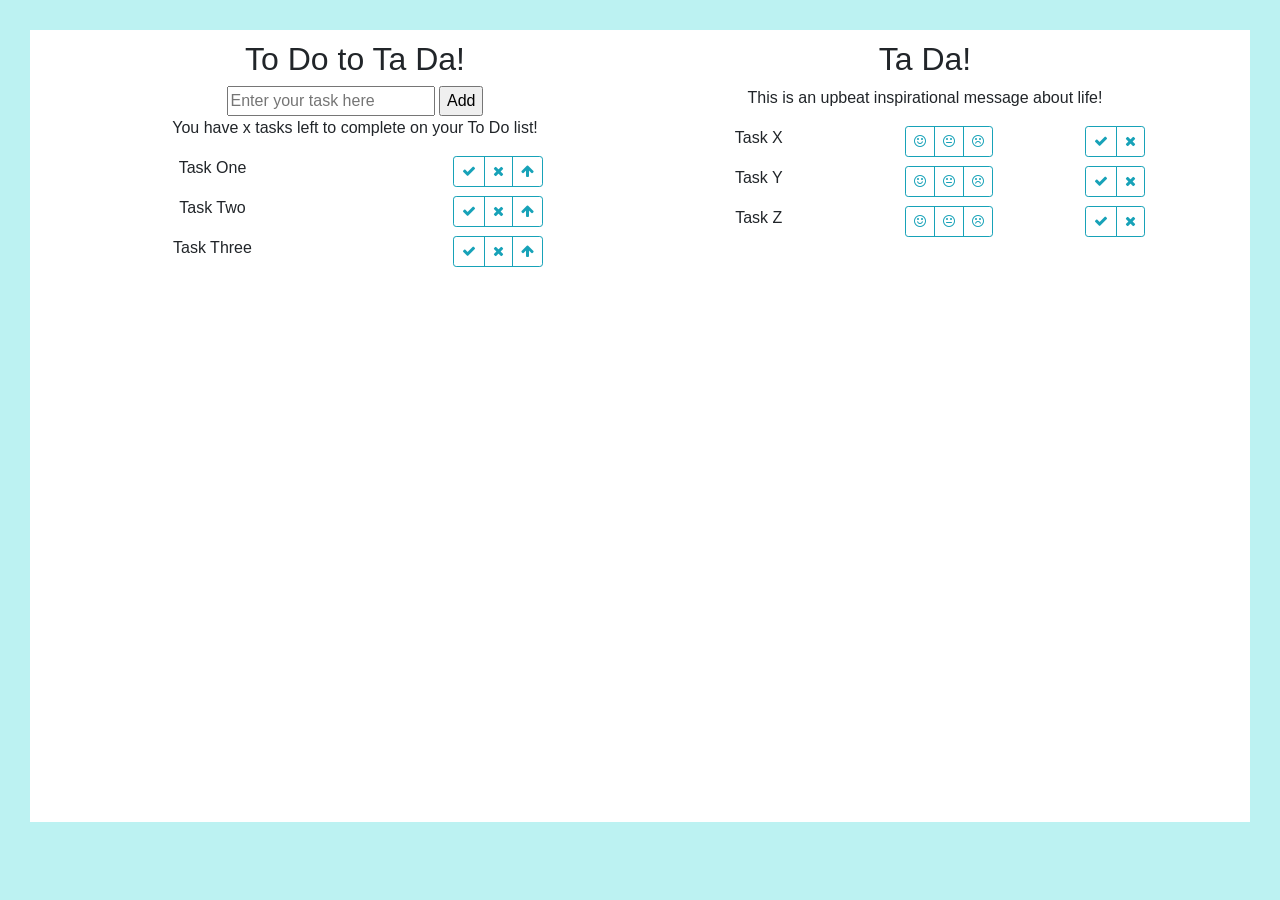
<file: index.html>
<!DOCTYPE html>
<html lang="en">

<head>
    <meta charset="UTF-8">
    <meta name="viewport" content="width=device-width, initial-scale=1.0">
    <meta http-equiv="X-UA-Compatible" content="ie=edge">
    <title>To Do Ta Da</title>
    <link rel="stylesheet" href="https://stackpath.bootstrapcdn.com/bootstrap/4.3.1/css/bootstrap.min.css"
        integrity="sha384-ggOyR0iXCbMQv3Xipma34MD+dH/1fQ784/j6cY/iJTQUOhcWr7x9JvoRxT2MZw1T" crossorigin="anonymous">
    <link rel="stylesheet" href="https://stackpath.bootstrapcdn.com/font-awesome/4.7.0/css/font-awesome.min.css">
    <link rel="stylesheet" href="styles.css">
</head>

<body>
    <div class="page-border">
        <!-- page border div -->
        <div class="container">
            <!-- container div -->
            <div class="row">
                <!-- main row div -->

                <div class="col-12 col-sm-6">
                    <!-- responsive section for larger layouts -->
                    <h2>To Do to Ta Da!</h2>
                    <form>
                        <fieldset>
                            <div id=“Add-Task”>
                                <!-- add task div -->
                                <input type="text" placeholder="Enter your task here" />
                                <input type="submit" value="Add">
                            </div> <!-- add task div -->
                        </fieldset>
                    </form>
                    <p>
                        You have x tasks left to complete on your To Do list!
                    </p>
                    <div class="row">
                        <!-- row div for task 1 -->
                        <div class="col-6">
                            <!-- class div for task 1 -->
                            <p>Task One</p>
                        </div> <!-- class div for task 1 -->
                        <div class="col-6">
                            <!-- class div for task 1 buttons -->
                            <div class="btn-group" role="group" aria-label="To Do List Buttons">
                                <!-- div task 1 buttons group -->
                                <button type="button" class="btn btn-outline-info btn-sm"><i class="fa fa-check" aria-hidden="true"></i></button>
                                <button type="button" class="btn btn-outline-info btn-sm"><i class="fa fa-times" aria-hidden="true"></i></button>
                                <button type="button" class="btn btn-outline-info btn-sm"><i class="fa fa-arrow-up" aria-hidden="true"></i></button>
                            </div> <!-- div task 1 buttons group -->
                        </div> <!-- class div for task 1 buttons -->
                    </div> <!-- row div for task 1 -->
                    <div class="row">
                        <!-- row div for task 2 -->
                        <div class="col-6">
                            <!-- class div for task 2 -->
                            <p>Task Two</p>
                        </div> <!-- class div for task 2 -->
                        <div class="col-6">
                            <!-- class div for task 2 buttons-->
                            <div class="btn-group" role="group" aria-label="To Do List Buttons">
                                    <button type="button" class="btn btn-outline-info btn-sm"><i class="fa fa-check" aria-hidden="true"></i></button>
                                    <button type="button" class="btn btn-outline-info btn-sm"><i class="fa fa-times" aria-hidden="true"></i></button>
                                    <button type="button" class="btn btn-outline-info btn-sm"><i class="fa fa-arrow-up" aria-hidden="true"></i></button>
                            </div> <!-- class div for task 2 buttons-->
                        </div> <!-- class div for task 2 -->
                    </div> <!-- row div for task 2 -->
                    <div class="row">
                        <!-- row div for task 3 -->
                        <div class="col-6">
                            <!-- class div for task 3 -->
                            <p>Task Three</p>
                        </div> <!-- class div for task 3 -->
                        <div class="col-6">
                            <!-- class div for task 3 buttons-->
                            <div class="btn-group" role="group" aria-label="To Do List Buttons">
                                    <button type="button" class="btn btn-outline-info btn-sm"><i class="fa fa-check" aria-hidden="true"></i></button>
                                    <button type="button" class="btn btn-outline-info btn-sm"><i class="fa fa-times" aria-hidden="true"></i></button>
                                    <button type="button" class="btn btn-outline-info btn-sm"><i class="fa fa-arrow-up" aria-hidden="true"></i></button>
                            </div> <!-- class div for task 3 buttons-->
                        </div> <!-- class div for task 3 -->
                    </div> <!-- row div for task 3 -->
                </div> <!-- responsive section for larger layouts -->

                <!-- ta da section -->

                <div class="col-12 col-sm-6 ta-da">
                    <!-- responsive section for larger layouts -->
                    <div>
                        <!-- ta da heading row div -->
                        <h2>Ta Da!</h2>
                    </div> <!-- ta da heading row div -->
                    <div>
                        <!-- ta da message row div -->
                        <p>This is an upbeat inspirational message about life!</p>
                    </div> <!-- ta da message row div -->
                    <div class="row">
                        <!-- row div for task x -->
                        <div class="col-5">
                            <!-- class div for task x -->
                            <p>Task X</p>
                        </div> <!-- class div for task x -->
                        <div class="col-3">
                            <!-- class div for task x emoticons-->
                            <div class="btn-group" role="group" aria-label="Ta Da list emoticon buttons">
                                <!-- class div for task x emoticons buttons-->
                                <button type="button" class="btn btn-outline-info btn-sm"><i class="fa fa-smile-o"
                                        aria-hidden="true"></i></button>
                                <button type="button" class="btn btn-outline-info btn-sm"><i class="fa fa-meh-o"
                                        aria-hidden="true"></i></button>
                                <button type="button" class="btn btn-outline-info btn-sm"><i class="fa fa-frown-o"
                                        aria-hidden="true"></i></button>
                            </div><!-- class div for task x emoticons buttons-->
                        </div><!-- class div for task x emoticons-->
                        <div class="col-4">
                            <!-- class div for task x button group-->
                            <div class="btn-group" role="group" aria-label="Ta Da List Buttons">
                                <!-- class div for task x buttons-->
                                <button type="button" class="btn btn-outline-info btn-sm"><i class="fa fa-check" aria-hidden="true"></i></button>
                                <button type="button" class="btn btn-outline-info btn-sm"><i class="fa fa-times" aria-hidden="true"></i></button>
                            </div> <!-- class div for task x buttons-->
                        </div> <!-- class div for task x button group-->
                    </div> <!-- row div for task x -->


                    <div class="row">
                        <!-- row div for task y -->
                        <div class="col-5">
                            <!-- class div for task y -->
                            <p>Task Y</p>
                        </div> <!-- class div for task y -->
                        <div class="col-3">
                            <!-- class div for task y emoticons-->
                            <div class="btn-group" role="group" aria-label="Ta Da list emoticon buttons">
                                <!-- class div for task y emoticons buttons-->
                                <button type="button" class="btn btn-outline-info btn-sm"><i class="fa fa-smile-o"
                                        aria-hidden="true"></i></button>
                                <button type="button" class="btn btn-outline-info btn-sm"><i class="fa fa-meh-o"
                                        aria-hidden="true"></i></button>
                                <button type="button" class="btn btn-outline-info btn-sm"><i class="fa fa-frown-o"
                                        aria-hidden="true"></i></button>
                            </div><!-- class div for task y emoticons buttons-->
                        </div><!-- class div for task y emoticons-->
                        <div class="col-4">
                            <!-- class div for task y button group-->
                            <div class="btn-group" role="group" aria-label="Ta Da List Buttons">
                                <!-- class div for task y buttons-->
                                <button type="button" class="btn btn-outline-info btn-sm"><i class="fa fa-check" aria-hidden="true"></i></button>
                                <button type="button" class="btn btn-outline-info btn-sm"><i class="fa fa-times" aria-hidden="true"></i></button>
                            </div> <!-- class div for task y buttons-->
                        </div> <!-- class div for task y button group-->
                    </div> <!-- row div for task y -->


                    <div class="row">
                        <!-- row div for task z -->
                        <div class="col-5">
                            <!-- class div for task z -->
                            <p>Task Z</p>
                        </div> <!-- class div for task z -->
                        <div class="col-3">
                            <!-- class div for task z emoticons-->
                            <div class="btn-group" role="group" aria-label="Ta Da list emoticon buttons">
                                <!-- class div for task z emoticons buttons-->
                                <button type="button" class="btn btn-outline-info btn-sm"><i class="fa fa-smile-o"
                                        aria-hidden="true"></i></button>
                                <button type="button" class="btn btn-outline-info btn-sm"><i class="fa fa-meh-o"
                                        aria-hidden="true"></i></button>
                                <button type="button" class="btn btn-outline-info btn-sm"><i class="fa fa-frown-o"
                                        aria-hidden="true"></i></button>
                            </div><!-- class div for task z emoticons buttons-->
                        </div><!-- class div for task z emoticons-->

                        <div class="col-4">
                            <!-- class div for task z button group-->
                            <div class="btn-group" role="group" aria-label="Ta Da List Buttons">
                                <!-- class div for task z buttons-->
                                <button type="button" class="btn btn-outline-info btn-sm"><i class="fa fa-check" aria-hidden="true"></i></button>
                                <button type="button" class="btn btn-outline-info btn-sm"><i class="fa fa-times" aria-hidden="true"></i></button>
                            </div> <!-- class div for task z buttons-->
                        </div> <!-- class div for task z button group-->
                    </div> <!-- row div for task z -->
                </div> <!-- responsive section for larger layouts -->

            </div> <!-- main row div -->
        </div> <!-- container div -->
    </div> <!-- page border div -->
</body>

</html>
</file>
<file: styles.css>
body {
    background-color: rgba(120, 230, 230, 0.493);
    text-align: center;
}

.page-border{
    background-color: white;
    margin: 30px;
    min-height: 88vh;
}

.ta-da {
    min-width: 340px;
}

h2 {
    margin-top: 10px;
}
</file>
